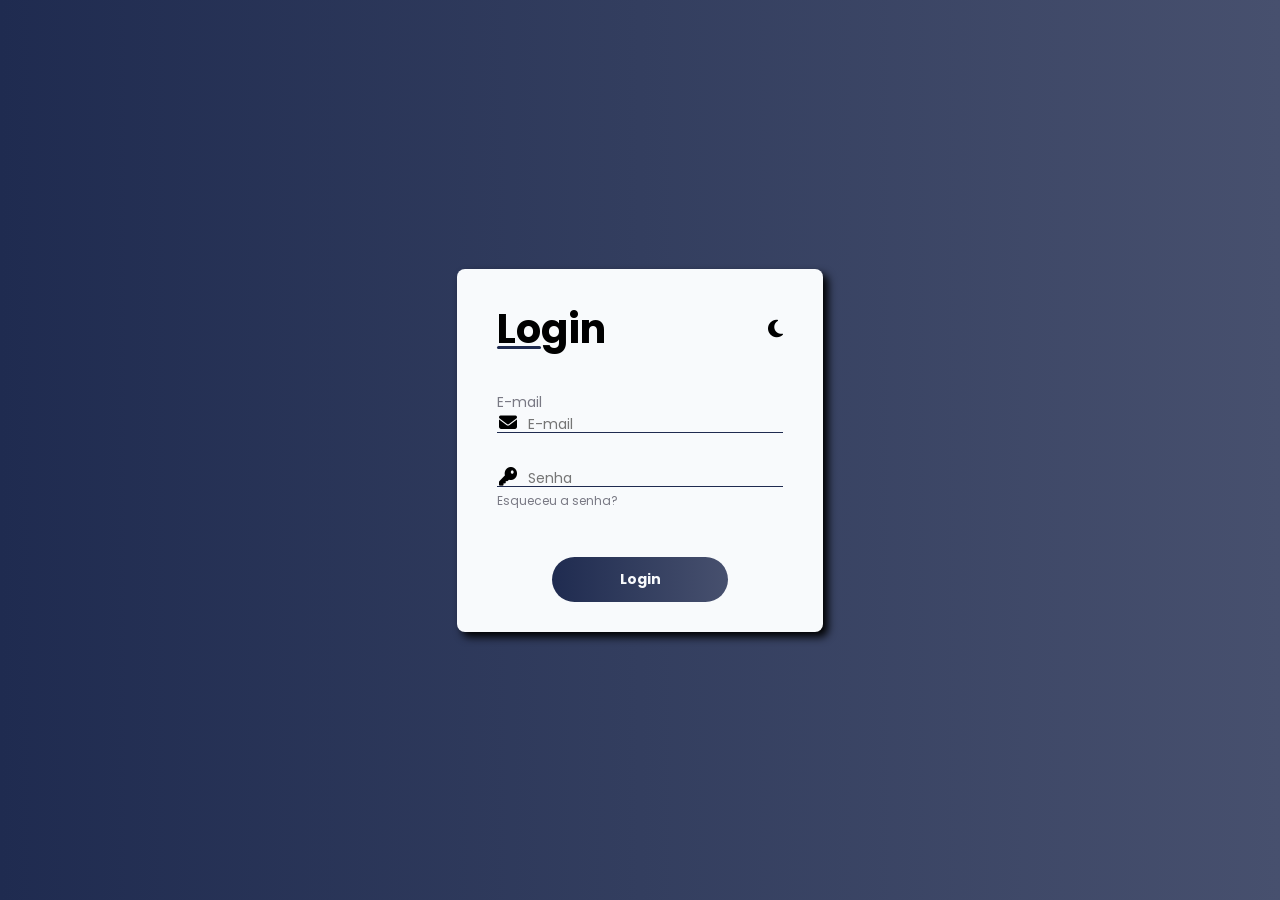
<file: login/assets/index.html>
<!DOCTYPE html>
<html lang="pt-br">
<head>
    <meta charset="UTF-8">
    <meta name="viewport" content="width=device-width, initial-scale=1.0">
    <link rel="stylesheet" href="https://cdnjs.cloudflare.com/ajax/libs/font-awesome/6.4.2/css/all.min.css" integrity="sha512-z3gLpd7yknf1YoNbCzqRKc4qyor8gaKU1qmn+CShxbuBusANI9QpRohGBreCFkKxLhei6S9CQXFEbbKuqLg0DA==" crossorigin="anonymous" referrerpolicy="no-referrer" />
    
    <link rel="stylesheet" href="css/style.css"/>
    
    <title>Login</title>
</head>
<body>
    <main id="container">
        <form action="" id="login_form">
            <div id="form_header">
                <h1>Login</h1>
                <i id="mode_icon" class="fa-solid fa-moon"></i>
            </div>
            <div id="inputs">
                <div class="input-box">
                    
                    <label for="email"> E-mail
                        <div class="input-field">
                            <i class="fa-solid fa-envelope"></i>
                            <input type="email" id="email" name="email" placeholder="E-mail">
                        </div> 
                    </label>
                </div>                
                
                <div class="input-box">
                    <label for="password">
                        <div class="input-field">
                            <i class="fa-solid fa-key"></i>
                            <input type="password" id="senha" name="senha" placeholder="Senha">
                        </div>
                    </label>

                    <div id="forgot_password">
                        <a href="#">
                            Esqueceu a senha?
                        </a>
                    </div>
                </div>
            </div>

            <button type="submit" id="login_button">
                Login
            </button>
        </form>
    </main>
<script type="text/javascript" src="js/script.js"></script>
</body>
</html>
</file>
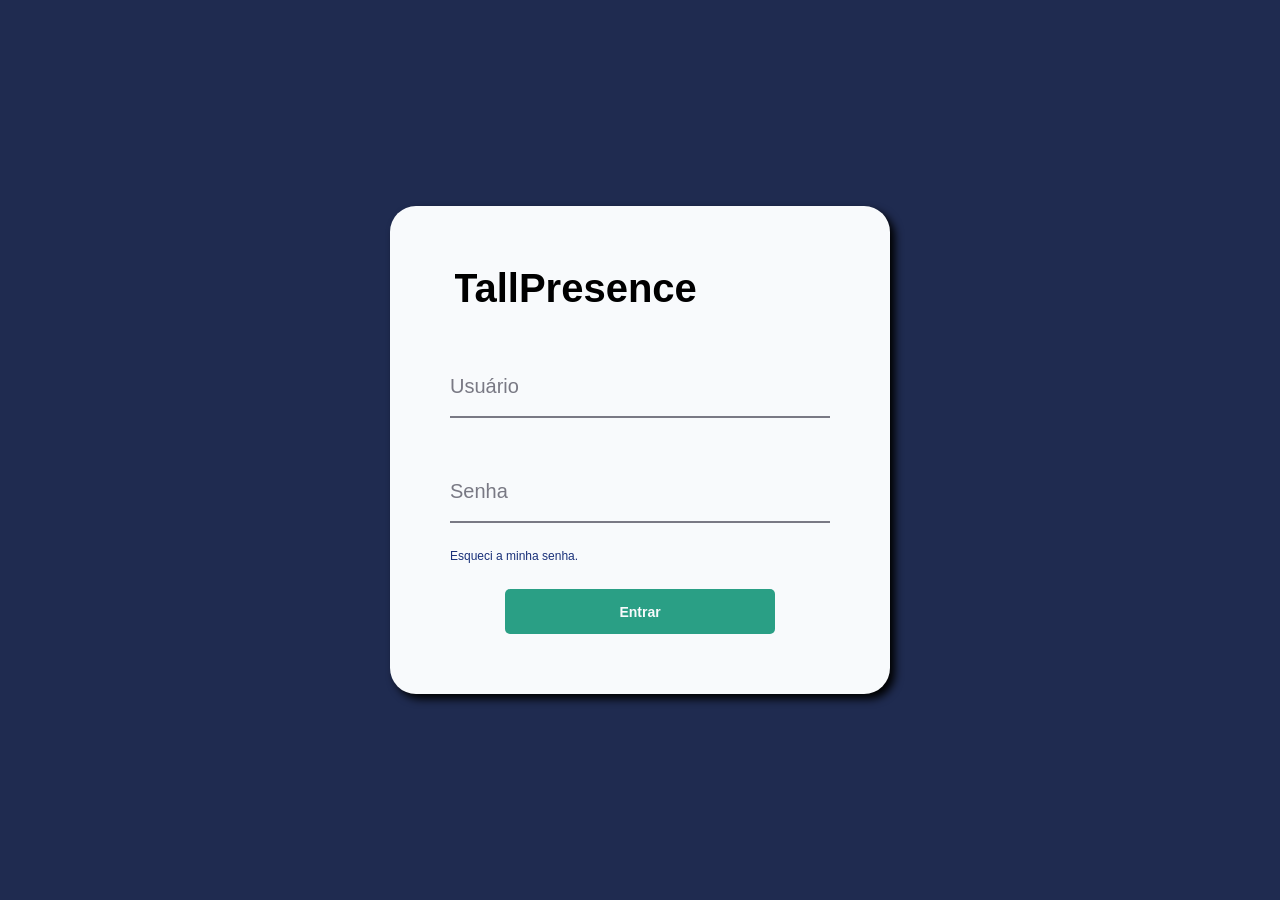
<file: login/assets/assets/index.html>
<!DOCTYPE html>
<html lang="en">
<head>
    <meta charset="UTF-8">
    <meta name="viewport" content="width=device-width, initial-scale=1.0">
    <link rel="stylesheet" href="https://cdnjs.cloudflare.com/ajax/libs/font-awesome/6.4.2/css/all.min.css" integrity="sha512-z3gLpd7yknf1YoNbCzqRKc4qyor8gaKU1qmn+CShxbuBusANI9QpRohGBreCFkKxLhei6S9CQXFEbbKuqLg0DA==" crossorigin="anonymous" referrerpolicy="no-referrer" />
    <link rel="stylesheet" href="css/style.css"/>
    <title>Login</title>
</head>
<body>
    <div class="container">
        <form action="" id="login_form">    
            <div id="form_header">
                <h1>TallPresence</h1>
                <!--<i id="mode_icon" class="fa-solid fa-moon"></i>-->
            </div>
            <div class="entryarea">
                <input type="text" required>  
                <div class="labelline">Usuário</div>
                <i class="fa-solid fa-envelope"></i>
            </div>
            
            <div class="entryarea">
                <input type="password" required>  
                <div class="labelline">Senha</div>
                <i class="fa-solid fa-key"></i>
            </div>
            
            <div id="forgot_password">
                <a href="#">
                    Esqueci a minha senha.
                </a>
            </div>

            <button type="submit" id="login_button">
                Entrar
            </button>
            <div class="labelline">
        </form>
    </div>
<script type="text/javascript" src="js/script.js"></script>
</body>
</html>
</file>
<file: login/assets/css/style.css>
@import url('https://fonts.googleapis.com/css2?family=Poppins%3Awght%40100%3B200%3B300%3B400&display=swap%27%29%3B');

:root {
    --color-light-50: #f8fafc;
    --color-dark-50: #797984;
    --color-dark-100: #312d37;
    --color-dark-900: #000;
    
    --color-blue-50: #1f2b50;
    --color-blue-100: #333e5f;
    --color-blue-200: #47506e;

    --color-gradient: linear-gradient(90deg,var(--color-blue-50), var(--color-blue-100), var(--color-blue-200));
    
}

* {
    font-family: 'Poppins', sans-serif;
    margin: 0;
    padding: 0;
    box-sizing: border-box;
}

#container{
    height: 100vh;
    width: 100%;
    display: flex;
    justify-content: center;
    align-items: center;
    background: var(--color-gradient);
}

#login_form {
    background-color: var(--color-light-50);
    display: flex;
    flex-direction: column;
    padding: 30px 40px;
    border-radius: 8px;
    gap: 30px;
    box-shadow: 5px 5px 8px rgb(0, 0, 0.336);
    animation: dark-to-light 0.3s ease-in-out;
}

#form_header {
    display: flex;
    align-items: center;
    justify-content: space-between;
}

#form_header h1 {
    font-size: 40px;
    position: relative;
}

#form_header h1::before {
    position: absolute;
    content: '';
    width: 40%;
    height: 3px;
    bottom: 10px;
    border-radius: 5px;
    background-color: var(--color-blue-50);
}

#mode_icon {
    cursor: pointer;
    font-size: 20px;
}


#inputs {
    display: flex;
    flex-direction: column;
    align-items: center;
    justify-content: center;
    gap: 20px;
}

.input-field ::placeholder {
    font-size: 14px;
    position: absolute;
}

.input-box {
    padding-bottom: 15px;
}


.input-box label {
    font-size: 14px;
    color: var(--color-dark-50);
    
}

.input-field {
    display: flex;
    align-items: center;
    gap: 1px;
    cursor: text;
    border-bottom: 1px solid var(--color-blue-50);
    position: relative;
}


.input-field i {
    font-size: 18px;
    color: var(--color-dark-900);
    padding-left: 2px;
}

.input:focus + label {
    top: -3px;
    transition: .3s;
}

.input-field input{
    border: none;
    background-color: transparent;
    width: 260px;
    font-size: 12px;
    margin-left: 5px;
    padding: 0px 5px;
}

.input-field input:focus ~ placeholder {
    margin-top: -10px;
    
}

.input-field input:focus {
    outline: none;

}

#forgot_password a {
    text-decoration: none;
    font-size: 12px;
    color: var(--color-dark-50);
}

#forgot_password a:hover {
    color: var(--color-blue-50);
}

#login_button {
    border:none;
    background: var(--color-gradient);
    color: var(--color-light-50);
    padding: 2px;
    font-size: 14px;
    border-radius: 50px;
    font-weight: bold;
    cursor: pointer;
    height: 45px;
    margin: 0px 55px 0px 55px;
}

#login_button:hover {
    transform: scale(1.05);
}

.dark#login_form {
    color: var(--color-light-50);
    background-color: var(--color-dark-100);
    animation: light-to-dark 0.3s ease-in-out;
}

.dark#login_form .input-field input,
.dark#login_form .input-field i {
    color: var(--color-light-50);
}

@keyframes dark-to-light {
    0% {
        background-color: var(--color-dark-100);
    }

    100% {
        background-color: var(--color-light-50);
    }
}

@keyframes light-to-dark {
    0% {
        background-color: var(--color-light-50);
    }

    100% {
        background-color: var(--color-dark-100);
    }
    
}
</file>
<file: login/assets/assets/css/style.css>
@import url('https://fonts.googleapis.com/css2?family=Poppins%3Awght%40100%3B200%3B300%3B400&display=swap%27%29%3B');

:root {
    --color-light-50: #f8fafc;
    --color-dark-50: #797984;
    --color-dark-100: #312d37;
    --color-dark-900: #000;
    
    --color-blue-50: #1f2b50;
    --color-blue-100: #333e5f;
    --color-blue-200: #47506e;

    --color-gradient: linear-gradient(90deg,var(--color-blue-50), var(--color-blue-100), var(--color-blue-200));
    
}

*{
    margin: 0;
    padding: 0;
    font-family: 'popoins', sans-serif;
    box-sizing: border-box;
}

body{
    display: flex;
    min-height: 100vh;
    justify-content: center;
    align-items: center;
    background: var(--color-blue-50);
}

.container{
    
    height: 100vh;
    width: 100%;
    display: flex;
    justify-content: center;
    align-items: center;

}

#login_form {
    background-color: var(--color-light-50);
    width: 500px;
    display: flex;
    flex-direction: column;
    padding: 60px;
    border-radius: 26px;
    gap: 25px;
    box-shadow: 5px 5px 8px rgb(0, 0, 0.336);
   
}

#form_header {
    display: flex;
    align-items: center;
    justify-content: space-between;
}

#form_header h1 {
    font-size: 40px;
    position: relative;
    margin-left: 3px;
}



#mode_icon {
    cursor: pointer;
    font-size: 20px;
}

.entryarea{
    position: relative;
    height: 80px;
    line-height: 80px;
}

input {
    display: flex;
    flex-direction: column;
    align-items: center;
    justify-content: center;
    gap: 10px;
    position: absolute;
    width: 100%;
    outline: none;
    font-size: 18px;
    padding: 0px 35px;
    line-height: 80px;
    border-top: none;
    border-left: none;
    border-right: none;
    border-bottom: 2px solid var(--color-dark-50);
    background: transparent;
    transition: 0.1s ease;
    z-index: 1111;
}

.labelline{
    position: absolute;
    font-size: 20px;
    color: var(--color-dark-50);
    padding: 5px;
    margin: 5px;
    margin-left: -5px;
    background-color: var(--color-light-50);
    transition: 0.2s ease;
}


input:focus,
input:valid {
    color: #000;
    border-bottom: 4px solid var(--color-dark-50);
}

input:focus + .labelline,
input:valid + .labelline{
    color: var(--color-dark-50);
    height: 30px;
    line-height: 10px;
    transform: translate(-15px,-16px) scale(0.88);
    z-index: 1111;
}


.dark#login_form {
    color: var(--color-light-50);
    background-color: var(--color-dark-100);
    animation: light-to-dark 0.3s ease-in-out;
}

.dark#login_form .input-field input,
.dark#login_form .input-field i {
    color: var(--color-light-50);
}

@keyframes dark-to-light {
    0% {
        background-color: var(--color-dark-100);
    }

    100% {
        background-color: var(--color-light-50);
    }
}

@keyframes light-to-dark {
    0% {
        background-color: var(--color-light-50);
    }

    100% {
        background-color: var(--color-dark-100);
    }
    
}

#forgot_password a {
    text-decoration: none;
    font-size: 12px;
    color: #193079;
}

#forgot_password a:hover {
    text-decoration: underline;
    color: #193079;
}

#login_button {
    border:1px;
    background: #2a9f85;
    color: var(--color-light-50);
    padding: 2px;
    font-size: 14px;
    border-radius: 5px;
    font-weight: bold;
    cursor: pointer;
    height: 45px;
    margin: 0px 55px 0px 55px;
}

#login_button:hover {
    transform: scale(1.05);
}
</file>
